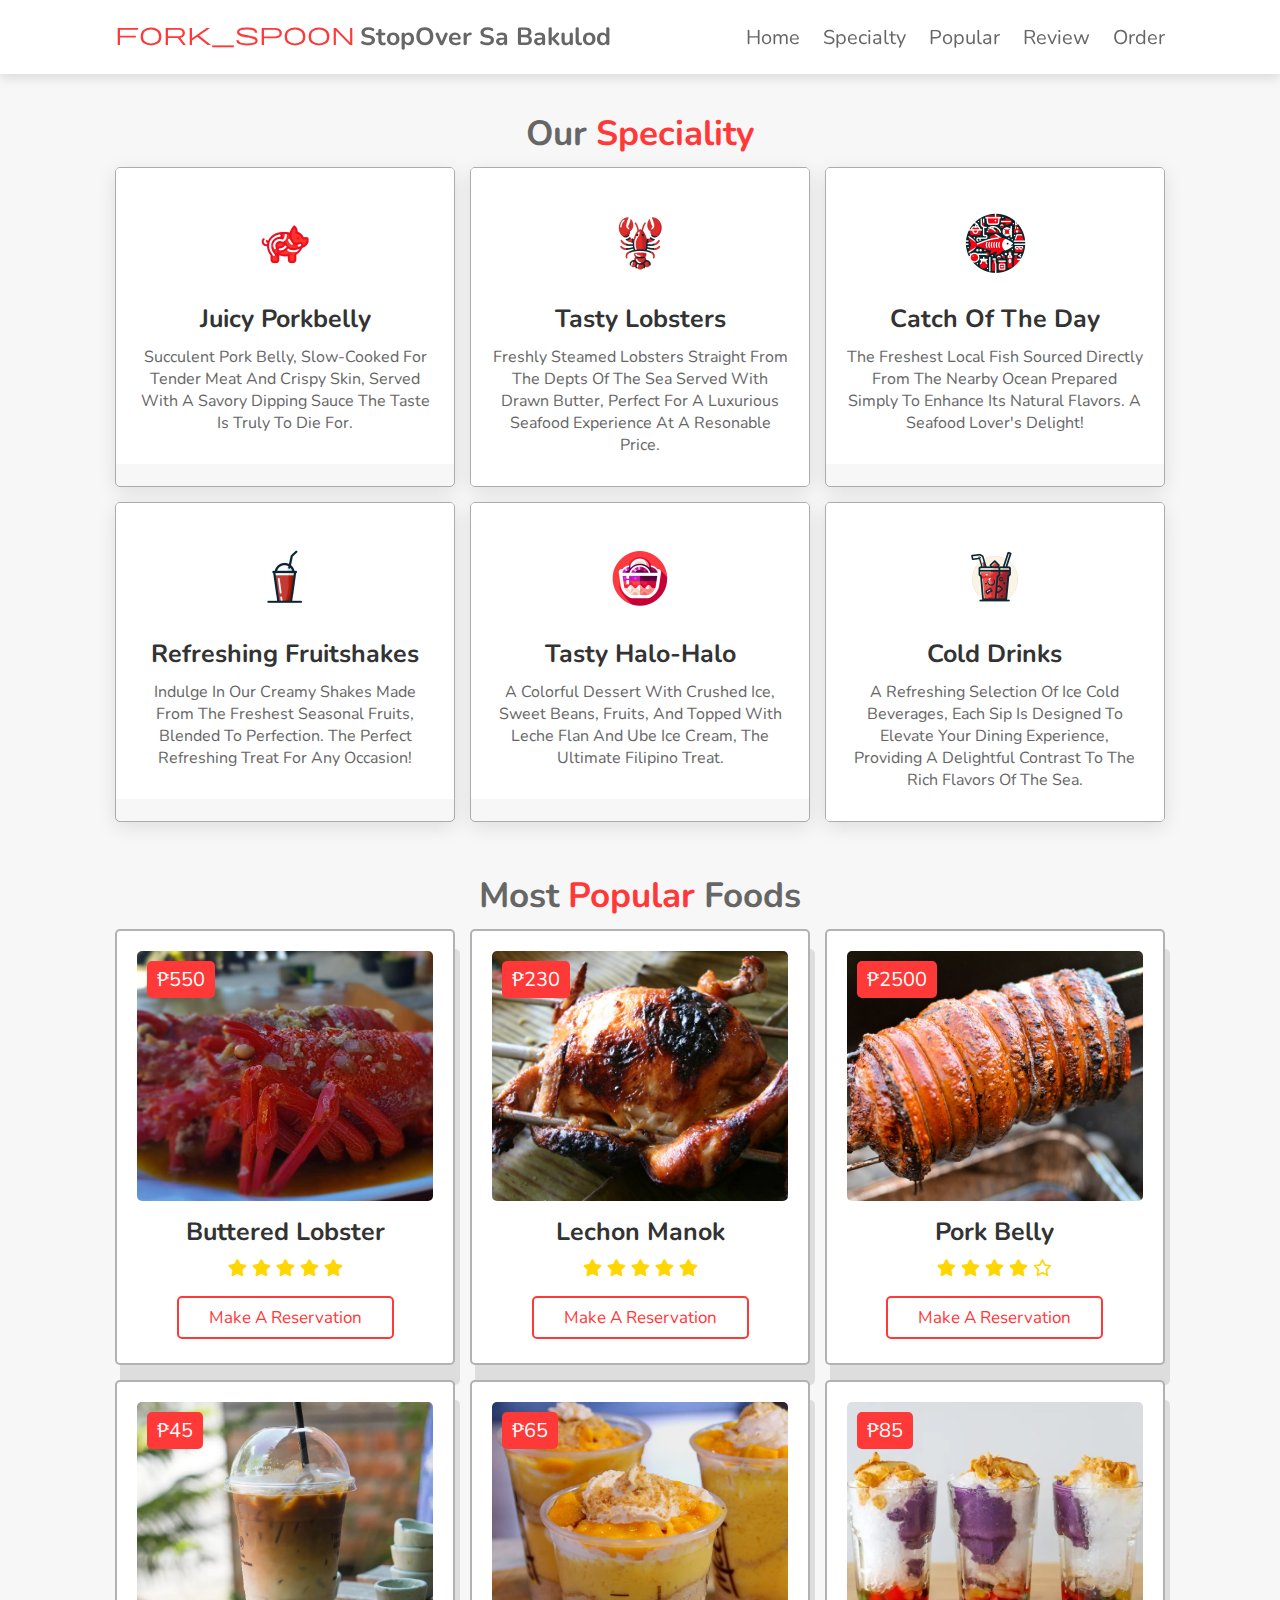
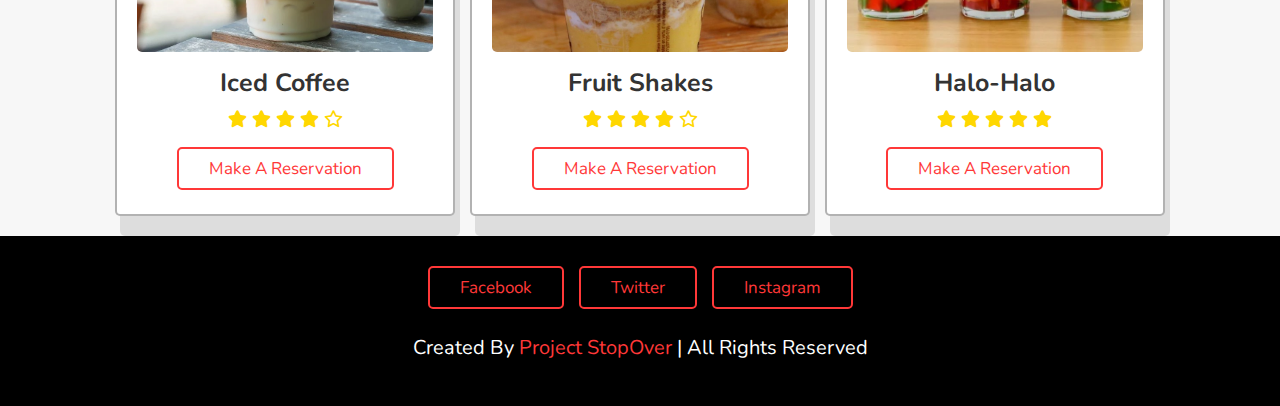
<file: Stopover Webpage/specialties.html>
<!DOCTYPE html>
<html lang="en">
<head>
    <meta charset="UTF-8">
    <meta name="viewport" content="width=device-width, initial-scale=1.0">
    <title>StopOver sa Bakulod Restaurant Webpage</title>
    <link rel="stylesheet" href="styles/style.css">

    <!-- font awsome cdn link -->
    <link
      rel="stylesheet"
      href="https://cdnjs.cloudflare.com/ajax/libs/font-awesome/6.2.0/css/all.min.css"
    />

    <!-- material icons cdn link -->
    <link 
      rel="stylesheet" 
      href="https://fonts.googleapis.com/css2?family=Material+Symbols+Outlined:opsz,wght,FILL,GRAD@24,400,0,0&icon_names=fork_spoon" /> 
</head>
<body>
  <!-- Header section starts -->
  <header>
    <a href="#" class="logo"><i class="material-symbols-outlined">fork_spoon</i>StopOver sa Bakulod</a>

    <div id="menu-bar" class="fas fa-bars"></div>

    <nav class="navbar">
      <a href="index.html">home</a>
      <a href="specialties.html">specialty</a> <!-- Updated link -->
      <a href="#popular">popular</a>
      <a href="#review">review</a>
      <a href="#order">order</a>
    </nav>
  </header>
  <!-- Header section ends -->  

<!-- speciality section starts -->
<section class="speciality" id="speciality">
    <h1 class="heading">our <span>speciality</span></h1>

    <div class="box-container">
      <div class="box">
        <img src="./images/pork belly.jpg" alt="" class="image" />
        <div class="content">
          <img src="./images/pork belly icon.png" alt="" />
          <h3>juicy porkbelly</h3>
          <p>
            Succulent pork belly, slow-cooked for tender meat and crispy skin, served with a savory dipping sauce the taste is truly to die for.
          </p>
        </div>
      </div>

      <div class="box">
        <img src="./images/lobster.jpg" alt="" class="image" />
        <div class="content">
          <img src="./images/lobster icon.png" alt="" />
          <h3>tasty lobsters</h3>
          <p>
            Freshly steamed lobsters straight from the depts of the sea served with drawn butter, perfect for a luxurious seafood experience at a resonable price.
          </p>
        </div>
      </div>

      <div class="box">
        <img src="./images/catch of the day.jpg" alt="" class="image" />
        <div class="content">
          <img src="./images/catch of the day icon.png" alt="" />
          <h3>Catch of the day</h3>
          <p>
            The freshest local fish sourced directly from the nearby ocean prepared simply to enhance its natural flavors. A seafood lover's delight!
          </p>
        </div>
      </div>

      <div class="box">
        <img src="./images/fruit shake.jpg" alt="" class="image" />
        <div class="content">
          <img src="./images/shake icon.png" alt="" />
          <h3>refreshing fruitshakes</h3>
          <p>
            indulge in our creamy shakes made from the freshest seasonal fruits, blended to perfection. the perfect refreshing treat for any occasion!
          </p>
        </div>
      </div>

      <div class="box">
        <img src="./images/halo halo.webp" alt="" class="image" />
        <div class="content">
          <img src="./images/halohalo icon.png" alt="" />
          <h3>tasty halo-halo</h3>
          <p>
            A colorful dessert with crushed ice, sweet beans, fruits, and topped with leche flan and ube ice cream, The ultimate filipino treat.
          </p>
        </div>
      </div>

      <div class="box">
        <img src="./images/cold drinks.jpg" alt="" class="image" />
        <div class="content">
          <img src="./images/drinks icon.png" alt="" />
          <h3>cold drinks</h3>
          <p>
            A refreshing selection of ice cold beverages, Each sip is designed to elevate your dining experience, providing a delightful contrast to the rich flavors of the sea.
          </p>
        </div>
      </div>
    </div>
  </section>
  <!-- speciality section ends -->

  <!-- popular section starts -->
  <section class="popular" id="popular">
    <h1 class="heading">most <span>popular </span> foods </h1>

    <div class="box-container">
      <div class="box">
        <span class="price">₱550</span>
        <img src="./images/lobster2.jpg" alt="" />
        <h3>Buttered Lobster</h3>
        <div class="stars">
          <i class="fas fa-star"></i>
          <i class="fas fa-star"></i>
          <i class="fas fa-star"></i>
          <i class="fas fa-star"></i>
          <i class="fas fa-star"></i>
        </div>
        <a href="#" class="btn">make a reservation</a>
      </div>

      <div class="box">
        <span class="price">₱230</span>
        <img src="./images/LechonManok2.jpg" alt="" />
        <h3>Lechon Manok</h3>
        <div class="stars">
          <i class="fas fa-star"></i>
          <i class="fas fa-star"></i>
          <i class="fas fa-star"></i>
          <i class="fas fa-star"></i>
          <i class="fas fa-star"></i>
        </div>
        <a href="#" class="btn">make a reservation</a>
      </div>

      <div class="box">
        <span class="price">₱2500</span>
        <img src="./images/pork belly2.jpg" alt="" />
        <h3>pork belly</h3>
        <div class="stars">
          <i class="fas fa-star"></i>
          <i class="fas fa-star"></i>
          <i class="fas fa-star"></i>
          <i class="fas fa-star"></i>
          <i class="far fa-star"></i>
        </div>
        <a href="#" class="btn">make a reservation</a>
      </div>

      <div class="box">
        <span class="price">₱45</span>
        <img src="./images/iced coffee.webp" alt="" />
        <h3>iced coffee</h3>
        <div class="stars">
          <i class="fas fa-star"></i>
          <i class="fas fa-star"></i>
          <i class="fas fa-star"></i>
          <i class="fas fa-star"></i>
          <i class="far fa-star"></i>
        </div>
        <a href="#" class="btn">make a reservation</a>
      </div>

      <div class="box">
        <span class="price">₱65</span>
        <img src="./images/shake1.jpg" alt="" />
        <h3>Fruit Shakes</h3>
        <div class="stars">
          <i class="fas fa-star"></i>
          <i class="fas fa-star"></i>
          <i class="fas fa-star"></i>
          <i class="fas fa-star"></i>
          <i class="far fa-star"></i>
        </div>
        <a href="#" class="btn">make a reservation</a>
      </div>

      <div class="box">
        <span class="price">₱85</span>
        <img src="./images/halo halo3.jpg" alt="" />
        <h3>Halo-Halo</h3>
        <div class="stars">
          <i class="fas fa-star"></i>
          <i class="fas fa-star"></i>
          <i class="fas fa-star"></i>
          <i class="fas fa-star"></i>
          <i class="fas fa-star"></i>
        </div>
        <a href="#" class="btn">make a reservation</a>
      </div>
    </div>
  </section>
  <!-- popular section ends -->

  <!-- footer section starts  -->
  <section class="footer">
    <div class="share">
      <a href="#" class="btn">Facebook</a>
      <a href="#" class="btn">twitter</a>
      <a href="#" class="btn">instagram</a>
    </div>

    <h1 class="credit">
      created by <span>Project StopOver </span> | All rights reserved
    </h1>
  </section>
  <!-- footer section ends -->
</file>
<file: Stopover Webpage/styles/style.css>
@import url("https://fonts.googleapis.com/css2?family=Nunito:wght@200;300;400;600;700&display=swap");

:root {
  --red: #ff3838;
}

* {
  font-family: "Nunito", sans-serif;
  margin: 0;
  padding: 0;
  box-sizing: border-box;
  outline: none;
  border: none;
  text-decoration: none;
  text-transform: capitalize;
  transition: all 0.2s linear;
}

*::selection {
    background-color: var(--red);
    color: #fff;  
}

html {
    font-size: 62.5%;
    overflow-x: hidden;
    scroll-behavior: smooth;
    scroll-padding-top: 6rem;
}
  
body {
    background: #f7f7f7;
}
  
section {
    padding: 2rem 9%;
}

.heading {
    text-align: center;
    font-size: 3.5rem;
    padding: 1rem;
    color: #666;
}

.heading span {
    color: var(--red);
}

.btn {
    display: inline-block;
    padding: 0.8rem 3rem;
    border: 0.2rem solid var(--red);
    color: var(--red);
    cursor: pointer;
    font-size: 1.7rem;
    border-radius: 0.5rem;
    position: relative;
    overflow: hidden;
    z-index: 0;
    margin-top: 1rem;
}

.btn::before {
    content: "";
    position: absolute;
    top: 0;
    right: 0;
    width: 0%;
    height: 100%;
    background: var(--red);
    transition: 0.3s linear;
    z-index: -1;
}

.btn:hover::before {
    width: 100%;
    left: 0;
}
  
.btn:hover {
    color: #fff;
}

header {
    top: 0;
    left: 0;
    right: 0;
    position: fixed;
    z-index: 1000;
    display: flex;
    justify-content: space-between;
    align-items: center;
    background: #fff;
    padding: 2rem 9%;
    box-shadow: 0 0.5rem 1rem rgba(0, 0, 0, 0.1);
}

header .logo {
    font-size: 2.5rem;
    font-weight: bolder;
    color: #666;
}
  
header .logo i {
    padding-right: 0.5rem;
    color: var(--red);
}
  
header .navbar a {
    font-size: 2rem;
    color: #666;
    margin-left: 2rem;
}
  
header .navbar a:hover {
    color: var(--red);
}

#menu-bar {
    font-size: 3rem;
    cursor: pointer;
    color: #666;
    border: 0.1rem solid #666;
    border-radius: 0.3rem;
    padding: 0.5rem 1.5rem;
    display: none;
}

.home {
    position: relative; /* Ensure the overlay is positioned relative to this section */
    display: flex;
    flex-wrap: wrap;
    gap: 1.5rem;
    min-height: 100vh;
    align-items: center;
    background: url("../images/home-bg.jpg");
    background-size: cover;
    background-position: center;
}

.overlay {
    position: absolute; /* Position the overlay absolutely */
    top: 0;
    left: 0;
    right: 0;
    bottom: 0;
    background: rgba(0, 0, 0, 0.5); /* Semi-transparent black background */
    z-index: 1; /* Place it behind the content */
}

.content {
    position: relative; /* Position the content relative so it's on top of the overlay */
    z-index: 2; /* Ensure the content appears above the overlay */
}

.home .content {
    flex: 1;
    padding-top: 6rem;
    max-width: 40rem; /* Limit width to avoid covering background */
    text-align: left; /* Align text to the left */
    margin-left: 0.01rem; /* Add left margin to adjust position */
    margin-right: 3rem;
    margin-top: 3rem; /* Moves the content down */
    background-color: rgba(181, 179, 179, 0.6); /* Optional: add a background to enhance readability */
    padding: 3rem; /* Optional padding for better spacing */
    border-radius: 8px; /* Optional rounded corners */
}

.home .content h3 {
    font-size: 5rem;
    color: #ffffff;
}
  
.home .content p {
    font-size: 1.7rem;
    color: #ffffff;
    padding: 1rem 0;
    text-align: justify;
}
  
.home .image {
    flex: 1 1 40rem;
    z-index: 2; /* Ensure the image is also above the overlay */
}
  
.home .image img {
    width: 100%;
    padding: 1rem;
    animation: float 3s linear infinite;
}
  
@keyframes float {
    0%,
    100% {
      transform: translateY(0rem);
    }
  
    50% {
      transform: translateY(3rem);
    }
}

.speciality {
    margin-top: 80px; /*adds space between the header and specialty*/
}

.speciality .box-container {
    display: flex;
    flex-wrap: wrap;
    gap: 1.5rem;
}
  
.speciality .box-container .box {
    flex: 1 1 30rem;
    position: relative;
    overflow: hidden;
    box-shadow: 0 0.5rem 2rem rgba(0, 0, 0, 0.1);
    border: 0.1rem solid rgba(0, 0, 0, 0.3);
    cursor: pointer;
    border-radius: 0.5rem;
}
  
.speciality .box-container .box .image {
    height: 100%;
    width: 100%;
    position: absolute;
    object-fit: cover;
    top: -100%;
    left: 0;
}
  
.speciality .box-container .box .content {
    text-align: center;
    background: #fff;
    padding: 2rem;
}
  
.speciality .box-container .box .content img {
    margin: 1.5rem 0;
}
  
.speciality .box-container .box .content h3 {
    font-size: 2.5rem;
    color: #333;
}
  
.speciality .box-container .box .content p {
    font-size: 1.6rem;
    color: #666;
    padding: 1rem 0;
}
  
.speciality .box-container .box:hover .image {
    top: 0;
}
  
.speciality .box-container .box:hover .content {
    transform: translateY(100%);
}

.popular .box-container {
    display: flex;
    flex-wrap: wrap;
    gap: 1.5rem;
}
  
.popular .box-container .box {
    padding: 2rem;
    background: #fff;
    box-shadow: 0.5rem 2rem rgba(0, 0, 0, 0.1);
    border: 0.2rem solid rgba(0, 0, 0, 0.3);
    border-radius: 0.5rem;
    text-align: center;
    flex: 1 1 30rem;
    position: relative;
}
  
.popular .box-container .box img {
    height: 25rem;
    width: 100%;
    object-fit: cover;
    border-radius: 0.5rem;
}
  
.popular .box-container .box .price {
    position: absolute;
    top: 3rem;
    left: 3rem;
    background: var(--red);
    color: #fff;
    font-size: 2rem;
    padding: 0.5rem 1rem;
    border-radius: 0.5rem;
}
  
  .popular .box-container .box h3 {
    color: #333;
    font-size: 2.5rem;
    padding-top: 1rem;
}
  
.popular .box-container .box .stars i {
    color: gold;
    font-size: 1.7rem;
    padding: 1rem 0.1rem;
}

.steps {
    display: flex;
    flex-wrap: wrap;
    gap: 1.5rem;
    padding: 1rem;
}
  
.steps .box {
    flex: 1 1 25rem;
    text-align: center;
    padding: 1rem;
}
  
.steps .box img {
    border-radius: 50%;
    box-shadow: 0 0.5rem 2rem rgba(0, 0, 0, 0.1);
    border: 1rem solid #fff;
}
  
.steps .box h3 {
    font-size: 3rem;
    color: #333;
    padding: 1rem;
}

/* Gallery Section Styles */
.gallery .box-container {
    display: flex;
    flex-wrap: wrap;
    gap: 1.5rem;
}
  
.gallery .box-container .box {
    height: 31rem;
    flex: 1 1 33rem;
    border: 1px solid #fff;
    box-shadow: 0 0.5rem 2rem rgba(0, 0, 0, 0.1);
    border-radius: 0.5rem;
    overflow: hidden;
    position: relative;
}
  
.gallery .box-container .box img {
    height: 100%;
    width: 100%;
    object-fit: cover;
}


.review .box-container {
    display: flex;
    flex-wrap: wrap;
    gap: 1.5rem;
}
  
.review .box-container .box {
    text-align: center;
    padding: 2rem;
    border: 1rem solid #fff;
    box-shadow: 0 0.5rem 1rem rgba(0, 0, 0, 0.3);
    border-radius: 0.5rem;
    background: #333;
    flex: 1 1 30rem;
    margin-top: 6rem;
}
  
.review .box-container .box img {
    height: 12rem;
    width: 12rem;
    border-radius: 50%;
    margin-top: -8rem;
    border: 1rem solid #fff;
    object-fit: cover;
}
  
.review .box-container .box h3 {
    font-size: 2.5rem;
    color: #fff;
    padding: 0.5rem 0;
}
  
.review .box-container .box .stars i {
    font-size: 2rem;
    color: var(--red);
    padding: 0.5rem 0;
}
  
.review .box-container .box p {
    font-size: 1.7rem;
    color: #fff;
    padding: 1rem 0;
}

.footer {
    background: #000;
    text-align: center;
}
  
.footer .share {
    display: flex;
    gap: 1.5rem;
    justify-content: center;
    flex-wrap: wrap;
}
  
.footer .credit {
    padding: 2.5rem 1rem;
    color: #fff;
    font-weight: normal;
    font-size: 2rem;
}
  
.footer .credit span {
    color: var(--red);
}
</file>
